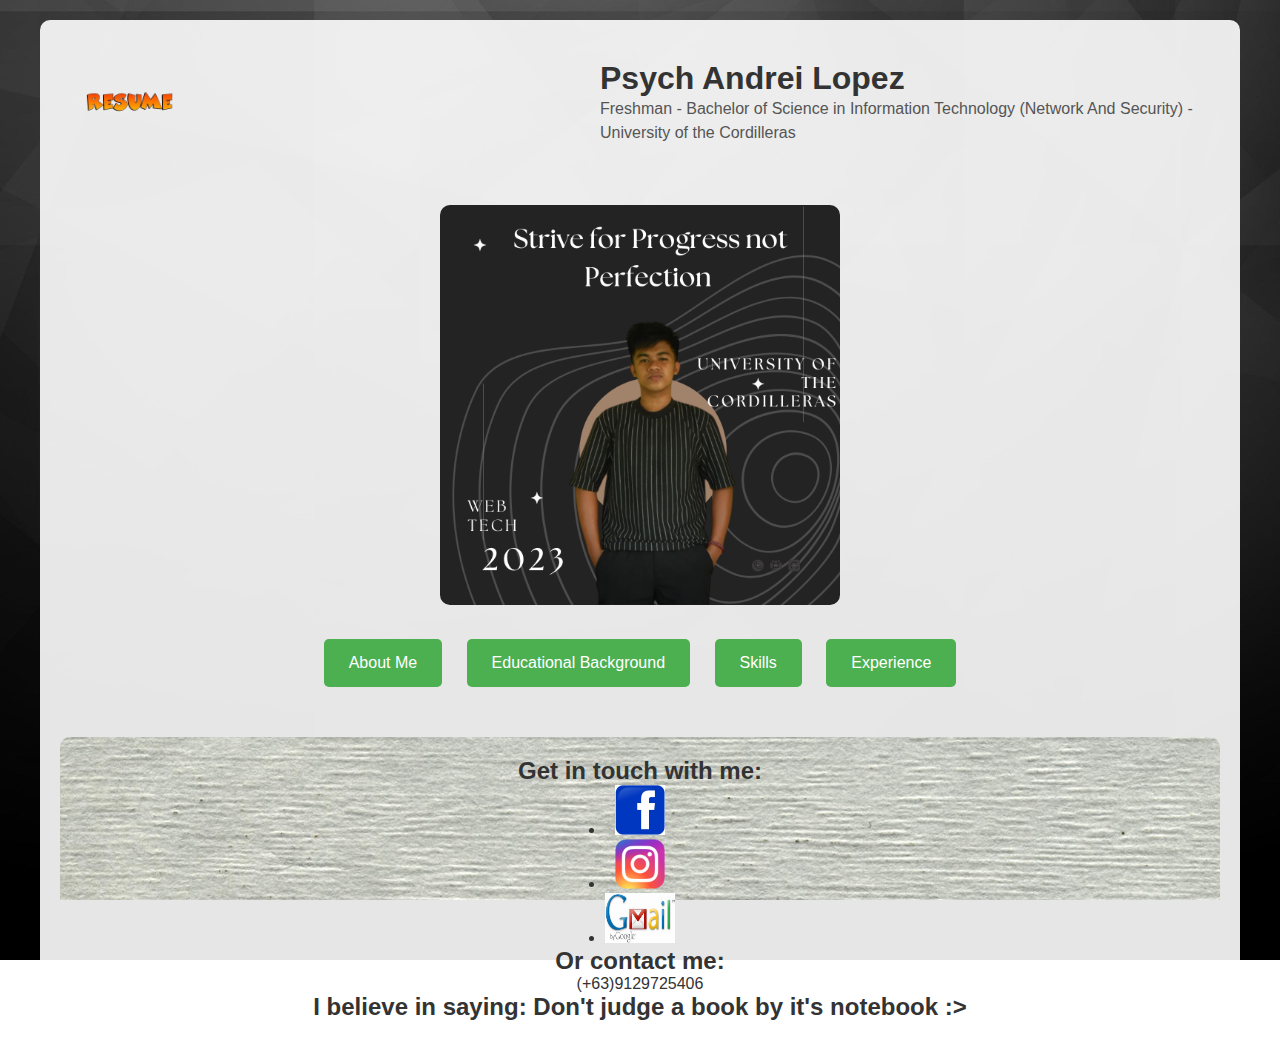
<file: index.html>
<!DOCTYPE html>
<html lang="en">
<head>
    <meta charset="UTF-8">
    <meta name="viewport" content="width=device-width, initial-scale=1.0">
    <title>Psych Andrei's Resume</title>
    <link rel="stylesheet" href="psych.css">
</head>
<body>
    <div class="container">
        <!-- Header Section -->
        <header>
            <img src="images/logo.png" class="logo" alt="Logo">
            <div class="intro">
                <h1>Psych Andrei Lopez</h1>
                <p class="academic-info">Freshman - Bachelor of Science in Information Technology (Network And Security) - University of the Cordilleras</p>
            </div>
        </header>

        <!-- Content Section -->
        <div class="content">
            <div class="profile-section">
                <img src="images/Myprofile.png" class="profile-img" alt="My Profile">
            </div>

            <div class="buttons-section">
                <button onclick="toggleContent('aboutMe')">About Me</button>
                <button onclick="toggleContent('eduBackground')">Educational Background</button>
                <button onclick="toggleContent('skills')">Skills</button>
                <button onclick="toggleContent('experience')">Experience</button>
            </div>

            <!-- Dynamic Content Sections -->
            <div id="aboutMe" class="resume-section">
                <h1>About Me</h1>
                <p1>I'm Psych Andrei Lopez, a dedicated student currently pursuing my education at the University of the Cordilleras. While I'm in the early stages of my college journey, I have a growing passion for programming, which is a significant part of my coursework. My enthusiasm for technology extends beyond the classroom, as I enjoy experimenting with web development and exploring the world of online gaming. Beyond the classroom, I have a passion for online gaming and the camaraderie it fosters, as well as the physical challenges and teamwork of playing basketball. I'm also an enthusiast of exploring new places through travel.
                    While I have not yet participated in extracurricular activities, I'm eager to take a leap into the world of sports by planning to join the varsity basketball team this school year. My ultimate goal is to become successful in both my academic pursuits and future career.</p1>
            </div>

            <div id="eduBackground" class="resume-section">
                <h1>Educational Background</h1>
                <h2>-Elementary</h2>
                <p1>Ranom Iloco Elementary School (2010-2016)</p1>
                <h2>-Junior-HighSchool</h2>
                <p1>Bani East Integrated School (2016-2021) </p1>
                <h2>-Senior-HighSchool</h2>
                <p1>Bani East Integrated School(2021-2023)</p1>
            </div>

            <div id="skills" class="resume-section">
                <h1>Skills</h1>
                <h2>Problem Solving</h2>
                <p1>-Developed problem-solving skills through programming challenges and exercises.</p1>
                <br>
                <p1>-Analyzed and resolved coding issues to improve code efficiency.</p1>
                <h2>Programming Languages</h2>
                <p1>Slightly proficient with Python</p1>
                <h2>Self-Learning and Adaptability</h2>
                <p1>Demonstrated the ability to learn new programming concepts and technologies independently.</p1>
                <br>
                <p1>Adapted to changing project requirements and technologies as needed.</p1>
                <h2>Web Development</h2>
                <p1>Created and designed static web pages using HTML and CSS.</p1>

            </div>

            <div id="experience" class="resume-section">
                <h1>Experience</h1>
                <p1>- Independent Web Development Projects</p1>
                <p1>-Independent Web Development Projects</p1>
                <br>
                <br>
                <p1>-Created and managed personal web development projects, including building websites using languages such as HTML and CSS</p1>
                <br>
                <br>
                <p1>-Demonstrated problem-solving skills by troubleshooting and resolving technical issues independently in our house.</p1>
                <br>
                <br>
                <p1>-Showcased the ability to learn and adapt quickly to new technologies and tools.</p1>
                <br>
                <h1>Career Goals</h1>
                <h2>-Becoming a Certified Expert</h2>
                <p1>Set a goal to earn certifications relevant to my chosen IT specialization, such as CompTIA A+, AWS Certified Solutions Architect, Cisco CCNA, or CISSP (Certified Information Systems Security Professional).</p1>
                <h2>-Becoming an Entrepreneur</h2>
                <p1>Because of some of my entrepreneurial aspirations,I consider starting your own IT consultancy or tech startup after graduating</p1>
                <h2>-Contributing to Open Source Projects</h2>
                <p1>Make it a goal to contribute to open-source projects, not only for the learning experience but also for the opportunity to give back to the tech community.</p1>
                <h2>-Making a Positive Impact</h2>
                <p1>Strive to work on projects or in organizations that align with your values and allow myself to make a positive impact on society through technology.</p1>
                <h2>-Balancing Work and Life</h2>
                <p1>Prioritize achieving a healthy work-life balance, which can be especially important in the often demanding IT industry.</p1>
            </div>
        </div>

        <div class="navbar">
            <h2>Get in touch with me:</h2>
            <ul>
                <li><a href="https://www.facebook.com/poging.psych" target="_blank" title="Visit me on Facebook"><img src="images/fb.jpg" width="50" height="50" alt="Facebook"></a></li>
                <li><a href="https://www.instagram.com/?hl=en" target="_blank" title="Visit me on Instagram"><img src="images/ig.png" width="50" height="50" alt="Instagram"></a></li>
                <li><a href="mailto:psychandreilopez@gmail.com" target="_blank" title="Email Me"><img src="images/gmail.jpg" width="70" height="50" alt="Gmail"></a></li>
            </ul>
            <h2>Or contact me:</h2>
            <p class="contact-info">(+63)9129725406</p>
            <h2>I believe in saying: Don't judge a book by it's notebook :></h2>
        </div>
    </div>

    <script src="psych.js"></script>
</body>
</html>
</file>
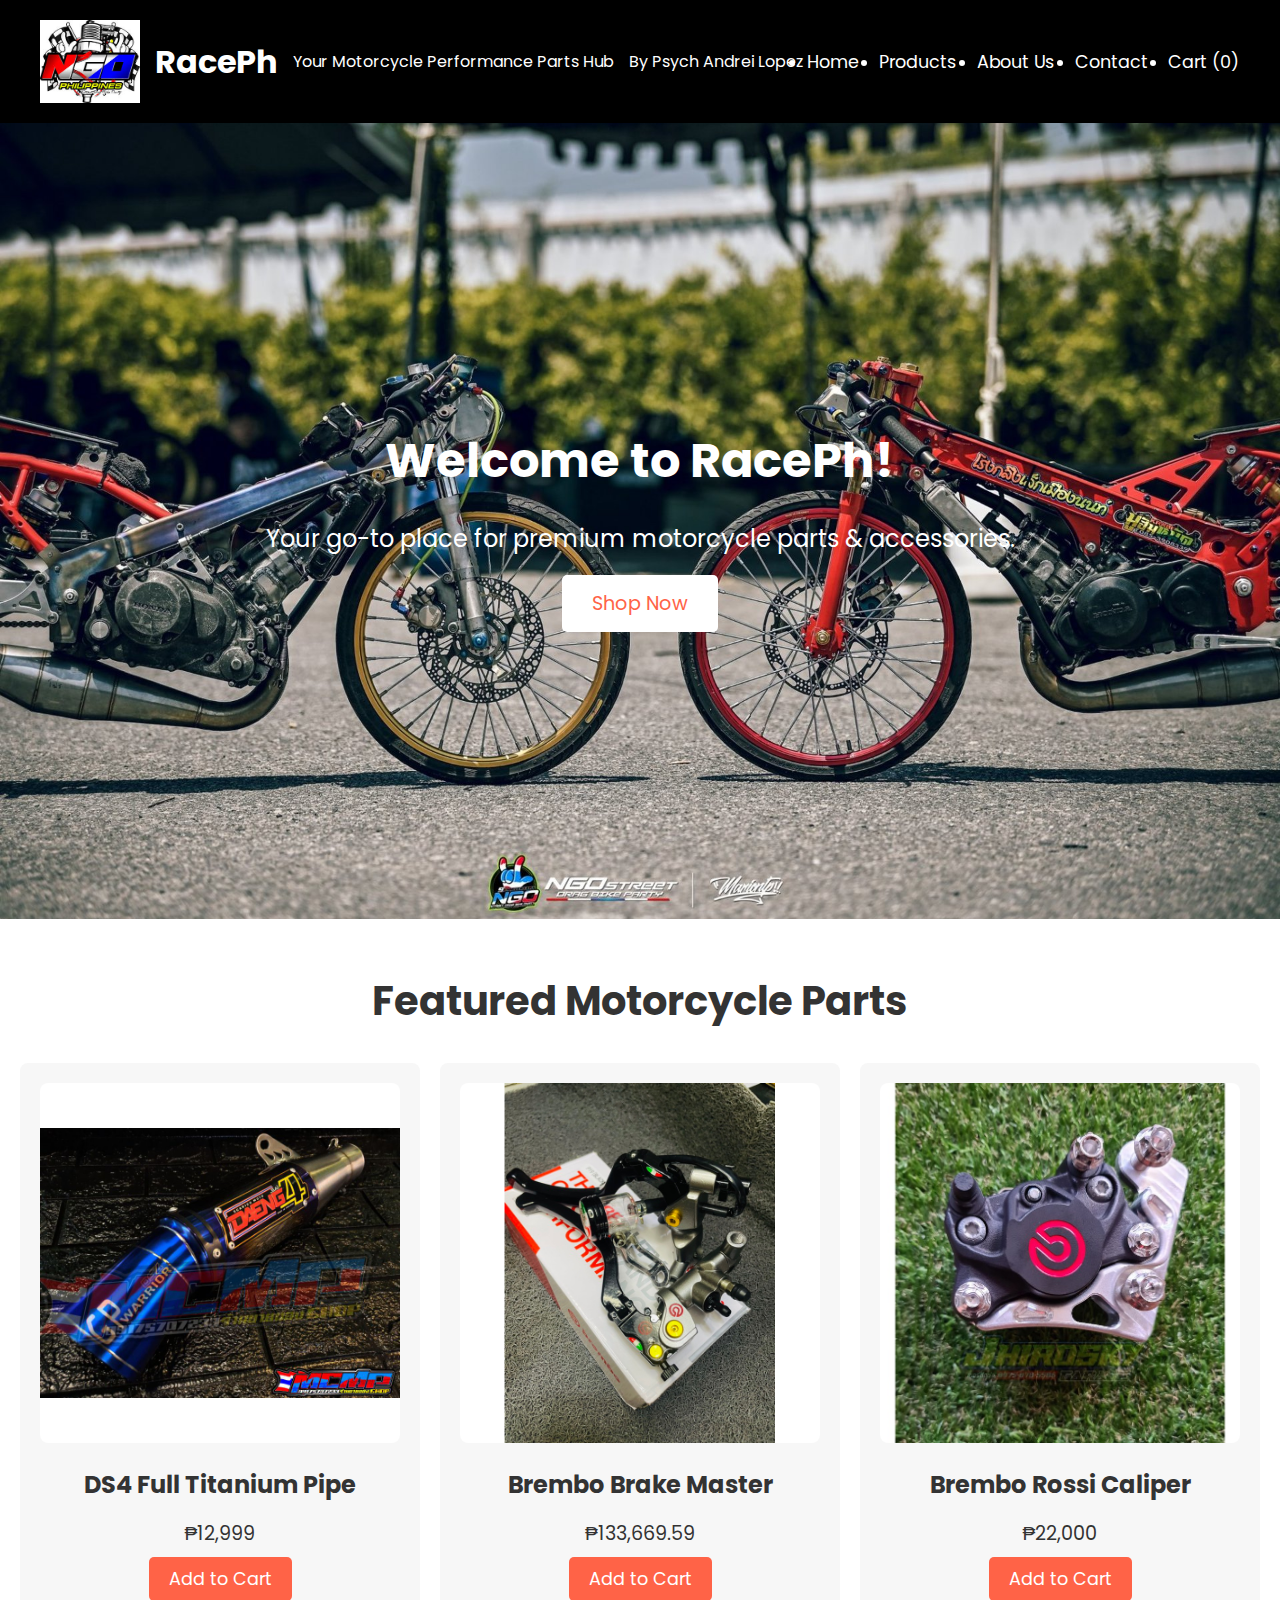
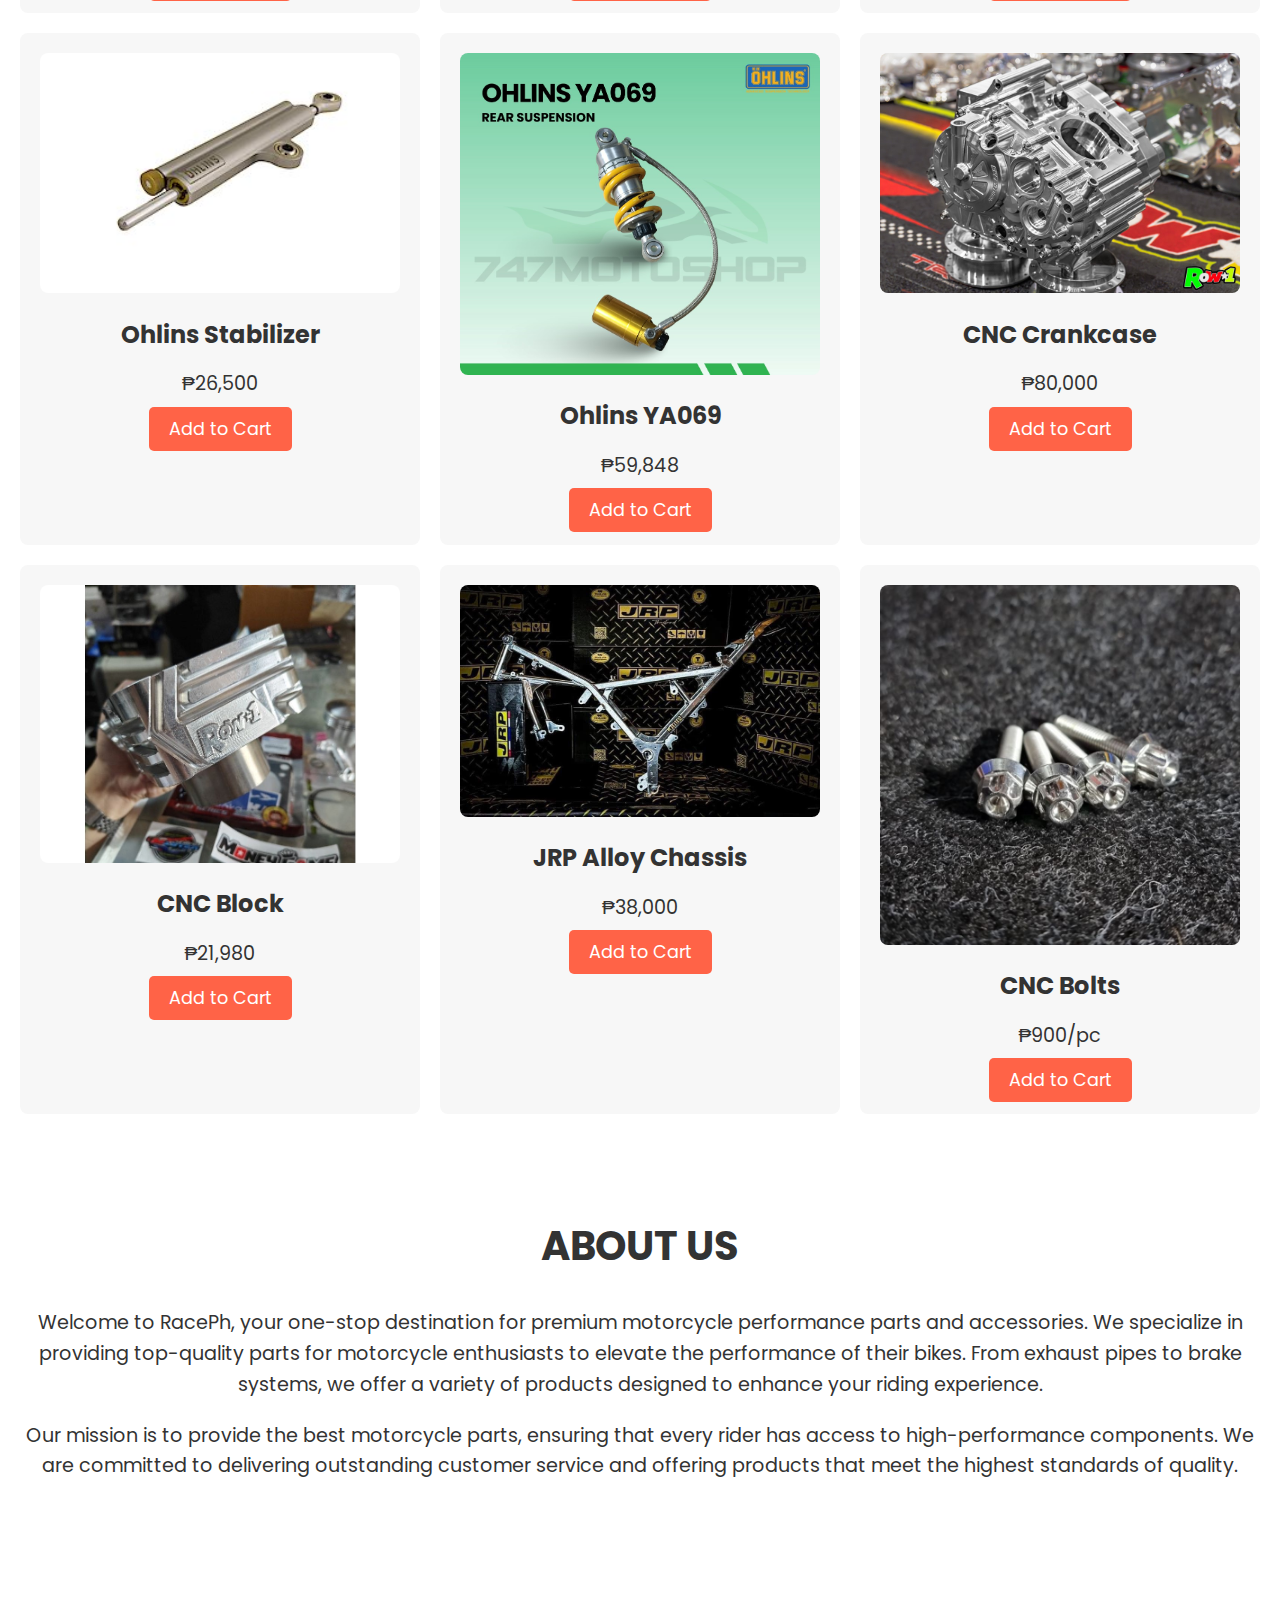
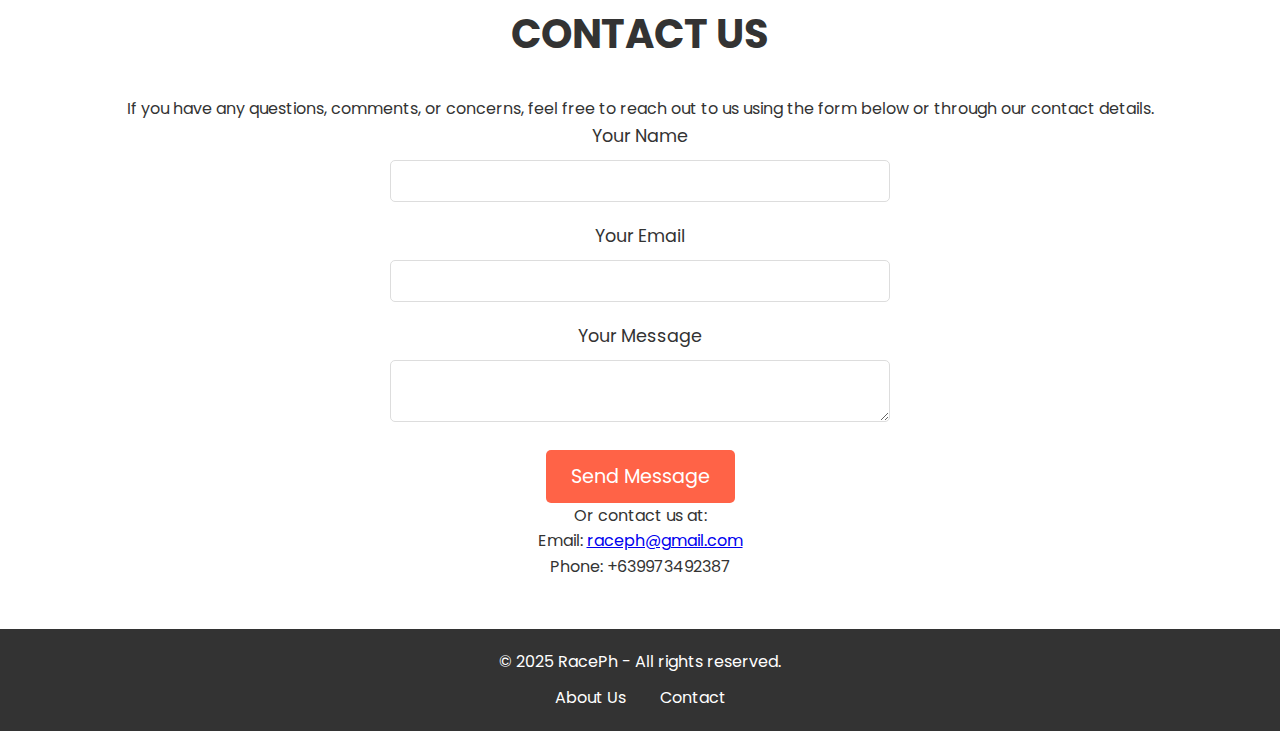
<file: LabAct2/index.html>
<!DOCTYPE html>
<html lang="en">
<head>
  <meta charset="UTF-8">
  <meta name="viewport" content="width=device-width, initial-scale=1.0">
  <title>RacePh - Motorcycle Parts & Accessories</title>
  <link href="https://fonts.googleapis.com/css2?family=Poppins:wght@400;600&display=swap" rel="stylesheet">
  <link rel="stylesheet" href="styles.css">
</head>
<body>
  <!-- Header Section -->
  <header class="header">
    <div class="logo">
      <!-- Logo Image -->
      <img src="images/NGO.jfif" alt="RacePh Logo" class="logo-img">
      <h1>RacePh</h1>
      <p>Your Motorcycle Performance Parts Hub</p>
      <p>By Psych Andrei Lopez</p>
    </div>
    <nav>
      <ul>
        <li><a href="#home">Home</a></li>
        <li><a href="#products">Products</a></li>
        <li><a href="#about">About Us</a></li>
        <li><a href="#contact">Contact</a></li>
        <li><a href="javascript:void(0);" id="cart">Cart (0)</a></li> <!-- Placeholder for Cart -->
      </ul>
    </nav>
  </header>

  <!-- Home Section (New Homepage) -->
  <section id="home" class="home">
    <h2>Welcome to RacePh!</h2>
    <p>Your go-to place for premium motorcycle parts & accessories.</p>
    <a href="#products" class="cta-button">Shop Now</a>
  </section>

  <!-- Products Section -->
  <section id="products" class="products">
    <h2>Featured Motorcycle Parts</h2>
    <div class="products-grid">
      <div class="product-item">
        <img src="images/pipe.jpg" alt="Motorcycle Part 1">
        <h3>DS4 Full Titanium Pipe</h3>
        <p class="price">₱12,999</p>
        <a href="javascript:void(0);" class="cta-button" data-name="DS4 Full Titanium Pipe" data-price="12999">Add to Cart</a>
      </div>
      <div class="product-item">
        <img src="images/brembo.jpg" alt="Motorcycle Part 2">
        <h3>Brembo Brake Master</h3>
        <p class="price">₱133,669.59</p>
        <a href="javascript:void(0);" class="cta-button" data-name="Brembo Brake Master" data-price="133669.59">Add to Cart</a>
      </div>
      <div class="product-item">
        <img src="images/cali.jfif" alt="Motorcycle Part 3">
        <h3>Brembo Rossi Caliper</h3>
        <p class="price">₱22,000</p>
        <a href="javascript:void(0);" class="cta-button" data-name="Brembo Rossi Caliper" data-price="22000">Add to Cart</a>
      </div>
      <div class="product-item">
        <img src="images/stab.jpg" alt="Motorcycle Part 4">
        <h3>Ohlins Stabilizer</h3>
        <p class="price">₱26,500</p>
        <a href="javascript:void(0);" class="cta-button" data-name="Ohlins Stabilizer" data-price="26500">Add to Cart</a>
      </div>
      <div class="product-item">
        <img src="images/shock.jfif" alt="Motorcycle Part 5">
        <h3>Ohlins YA069</h3>
        <p class="price">₱59,848</p>
        <a href="javascript:void(0);" class="cta-button" data-name="Ohlins YA069" data-price="59848">Add to Cart</a>
      </div>
      <div class="product-item">
        <img src="images/cnc.jpg" alt="Motorcycle Part 6">
        <h3>CNC Crankcase</h3>
        <p class="price">₱80,000</p>
        <a href="javascript:void(0);" class="cta-button" data-name="CNC Crankcase" data-price="80000">Add to Cart</a>
      </div>
      <div class="product-item">
        <img src="images/block.jfif" alt="Motorcycle Part 7">
        <h3>CNC Block</h3>
        <p class="price">₱21,980</p>
        <a href="javascript:void(0);" class="cta-button" data-name="CNC Block" data-price="21980">Add to Cart</a>
      </div>
      <div class="product-item">
        <img src="images/chassis.jpg" alt="Motorcycle Part 8">
        <h3>JRP Alloy Chassis</h3>
        <p class="price">₱38,000</p>
        <a href="javascript:void(0);" class="cta-button" data-name="JRP Alloy Chassis" data-price="38000">Add to Cart</a>
      </div>
      <div class="product-item">
        <img src="images/bolts.jpg" alt="Motorcycle Part 9">
        <h3>CNC Bolts</h3>
        <p class="price">₱900/pc</p>
        <a href="javascript:void(0);" class="cta-button" data-name="CNC Bolts" data-price="900">Add to Cart</a>
      </div>
    </div>
  </section>

  <!-- Cart Modal (Hidden by Default) -->
  <div id="cartModal" class="cart-modal">
    <div class="cart-modal-content">
      <h2>Your Cart</h2>
      <div id="cartItems"></div>
      <button id="closeCart">Close Cart</button>
    </div>
  </div>

  <!-- About Section -->
  <section id="about" class="about">
    <h2>ABOUT US</h2>
    <p>Welcome to RacePh, your one-stop destination for premium motorcycle performance parts and accessories. We specialize in providing top-quality parts for motorcycle enthusiasts to elevate the performance of their bikes. From exhaust pipes to brake systems, we offer a variety of products designed to enhance your riding experience.</p>
    <p>Our mission is to provide the best motorcycle parts, ensuring that every rider has access to high-performance components. We are committed to delivering outstanding customer service and offering products that meet the highest standards of quality.</p>
  </section>

  <!-- Contact Section -->
  <section id="contact" class="contact">
    <h2>CONTACT US</h2>
    <p>If you have any questions, comments, or concerns, feel free to reach out to us using the form below or through our contact details.</p>
    <form action="mailto:youremail@example.com" method="POST" enctype="text/plain">
      <label for="name">Your Name</label>
      <input type="text" id="name" name="name" required>

      <label for="email">Your Email</label>
      <input type="email" id="email" name="email" required>

      <label for="message">Your Message</label>
      <textarea id="message" name="message" required></textarea>

      <button type="submit">Send Message</button>
    </form>
    <p>Or contact us at:</p>
    <p>Email: <a href="mailto:youremail@example.com">raceph@gmail.com</a></p>
    <p>Phone: +639973492387</p>
  </section>

  <!-- Footer Section -->
  <footer class="footer">
    <p>&copy; 2025 RacePh - All rights reserved.</p>
    <div class="footer-links">
      <a href="#about" class="footer-link">About Us</a>
      <a href="#contact" class="footer-link">Contact</a>
    </div>
  </footer>

  <!-- External JavaScript File -->
  <script src="scripts.js"></script>
</body>
</html>
</file>
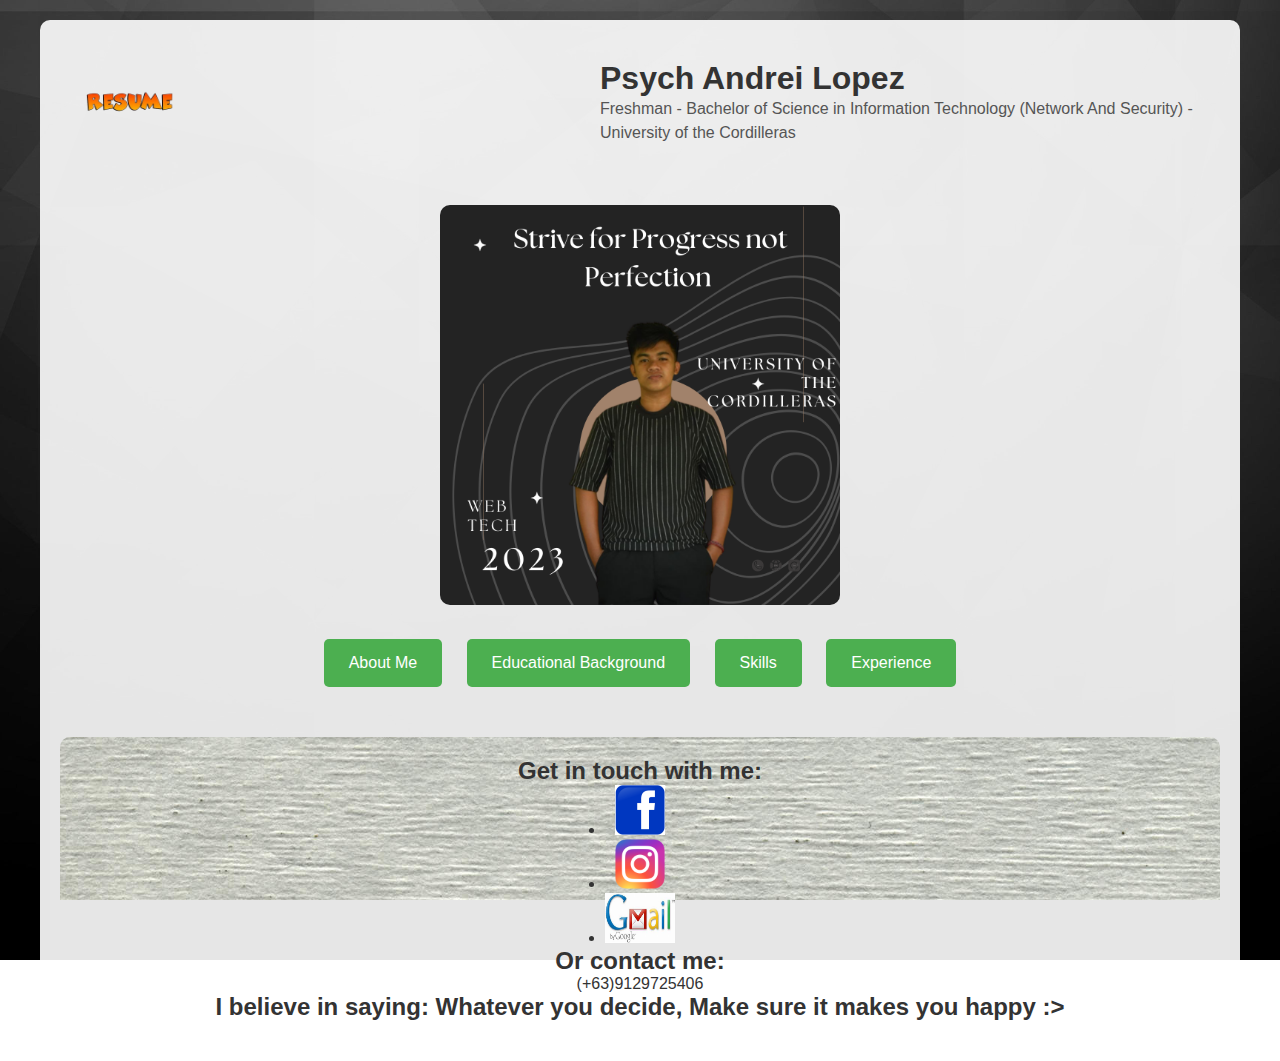
<file: resume.html>
<!DOCTYPE html>
<html lang="en">
<head>
    <meta charset="UTF-8">
    <meta name="viewport" content="width=device-width, initial-scale=1.0">
    <title>Psych Andrei's Resume</title>
    <link rel="stylesheet" href="psych.css">
</head>
<body>
    <div class="container">
        <!-- Header Section -->
        <header>
            <img src="images/logo.png" class="logo" alt="Logo">
            <div class="intro">
                <h1>Psych Andrei Lopez</h1>
                <p class="academic-info">Freshman - Bachelor of Science in Information Technology (Network And Security) - University of the Cordilleras</p>
            </div>
        </header>

        <!-- Content Section -->
        <div class="content">
            <div class="profile-section">
                <img src="images/Myprofile.png" class="profile-img" alt="My Profile">
            </div>

            <div class="buttons-section">
                <button onclick="toggleContent('aboutMe')">About Me</button>
                <button onclick="toggleContent('eduBackground')">Educational Background</button>
                <button onclick="toggleContent('skills')">Skills</button>
                <button onclick="toggleContent('experience')">Experience</button>
            </div>

            <!-- Dynamic Content Sections -->
            <div id="aboutMe" class="resume-section">
                <h1>About Me</h1>
                <p1>I'm Psych Andrei Lopez, a dedicated student currently pursuing my education at the University of the Cordilleras. While I'm in the early stages of my college journey, I have a growing passion for programming, which is a significant part of my coursework. My enthusiasm for technology extends beyond the classroom, as I enjoy experimenting with web development and exploring the world of online gaming. Beyond the classroom, I have a passion for online gaming and the camaraderie it fosters, as well as the physical challenges and teamwork of playing basketball. I'm also an enthusiast of exploring new places through travel.
                    While I have not yet participated in extracurricular activities, I'm eager to take a leap into the world of sports by planning to join the varsity basketball team this school year. My ultimate goal is to become successful in both my academic pursuits and future career.</p1>
            </div>

            <div id="eduBackground" class="resume-section">
                <h1>Educational Background</h1>
                <h2>-Elementary</h2>
                <p1>Ranom Iloco Elementary School (2010-2016)</p1>
                <h2>-Junior-HighSchool</h2>
                <p1>Bani East Integrated School (2016-2021) </p1>
                <h2>-Senior-HighSchool</h2>
                <p1>Bani East Integrated School(2021-2023)</p1>
            </div>

            <div id="skills" class="resume-section">
                <h1>Skills</h1>
                <h2>Problem Solving</h2>
                <p1>-Developed problem-solving skills through programming challenges and exercises.</p1>
                <br>
                <p1>-Analyzed and resolved coding issues to improve code efficiency.</p1>
                <h2>Programming Languages</h2>
                <p1>Slightly proficient with Python</p1>
                <h2>Self-Learning and Adaptability</h2>
                <p1>Demonstrated the ability to learn new programming concepts and technologies independently.</p1>
                <br>
                <p1>Adapted to changing project requirements and technologies as needed.</p1>
                <h2>Web Development</h2>
                <p1>Created and designed static web pages using HTML and CSS.</p1>

            </div>

            <div id="experience" class="resume-section">
                <h1>Experience</h1>
                <p1>- Independent Web Development Projects</p1>
                <p1>-Independent Web Development Projects</p1>
                <br>
                <br>
                <p1>-Created and managed personal web development projects, including building websites using languages such as HTML and CSS</p1>
                <br>
                <br>
                <p1>-Demonstrated problem-solving skills by troubleshooting and resolving technical issues independently in our house.</p1>
                <br>
                <br>
                <p1>-Showcased the ability to learn and adapt quickly to new technologies and tools.</p1>
                <br>
                <h1>Career Goals</h1>
                <h2>-Becoming a Certified Expert</h2>
                <p1>Set a goal to earn certifications relevant to my chosen IT specialization, such as CompTIA A+, AWS Certified Solutions Architect, Cisco CCNA, or CISSP (Certified Information Systems Security Professional).</p1>
                <h2>-Becoming an Entrepreneur</h2>
                <p1>Because of some of my entrepreneurial aspirations,I consider starting your own IT consultancy or tech startup after graduating</p1>
                <h2>-Contributing to Open Source Projects</h2>
                <p1>Make it a goal to contribute to open-source projects, not only for the learning experience but also for the opportunity to give back to the tech community.</p1>
                <h2>-Making a Positive Impact</h2>
                <p1>Strive to work on projects or in organizations that align with your values and allow myself to make a positive impact on society through technology.</p1>
                <h2>-Balancing Work and Life</h2>
                <p1>Prioritize achieving a healthy work-life balance, which can be especially important in the often demanding IT industry.</p1>
            </div>
        </div>

        <div class="navbar">
            <h2>Get in touch with me:</h2>
            <ul>
                <li><a href="https://www.facebook.com/poging.psych" target="_blank" title="Visit me on Facebook"><img src="images/fb.jpg" width="50" height="50" alt="Facebook"></a></li>
                <li><a href="https://www.instagram.com/?hl=en" target="_blank" title="Visit me on Instagram"><img src="images/ig.png" width="50" height="50" alt="Instagram"></a></li>
                <li><a href="mailto:psychandreilopez@gmail.com" target="_blank" title="Email Me"><img src="images/gmail.jpg" width="70" height="50" alt="Gmail"></a></li>
            </ul>
            <h2>Or contact me:</h2>
            <p class="contact-info">(+63)9129725406</p>
            <h2>I believe in saying: Whatever you decide, Make sure it makes you happy :></h2>
        </div>
    </div>

    <script src="psych.js"></script>
</body>
</html>
</file>
<file: psych.css>
* {
    margin: 0;
    padding: 0;
    box-sizing: border-box;
}

body {
    font-family: 'Arial', sans-serif;
    background-image: url(images/darkbc.jpg);
    background-repeat: no-repeat;
    background-attachment: fixed;
    background-size: cover;
    margin: 0;
    color: #333;
}

.container {
    max-width: 1200px;
    margin: 0 auto;
    padding: 20px;
    background-color: rgba(255, 255, 255, 0.9);
    border-radius: 10px;
    margin-top: 20px;
}

header {
    display: flex;
    align-items: center;
    justify-content: space-between;
    padding: 20px;
}

.logo {
    width: 100px;
    cursor: pointer;
}

.intro {
    max-width: 600px;
}

.academic-info {
    font-size: 1rem;
    line-height: 1.5;
    color: #555;
}

.profile-img {
    max-width: 100%;
    height: auto;
    max-height: 300px; 
    margin-top: 20px;
    border-radius: 10px;
}

.content {
    padding: 20px;
    box-sizing: border-box;
}

button {
    background-color: #4CAF50;
    color: white;
    padding: 15px 25px;
    margin: 10px;
    border: none;
    border-radius: 5px;
    cursor: pointer;
    font-size: 1rem;
}

.resume-section {
    display: none;
    margin-top: 20px;
}

.navbar {
    background-image: url(images/infobg.jpg);
    background-attachment: fixed;
    background-size: cover;
    padding: 20px;
    margin-top: 20px;
    border-radius: 10px;
    display: flex;
    flex-direction: column;
    align-items: center;
    text-align: center;
}

nav ul {
    list-style: none;
    padding: 0;
}

nav ul li {
    display: inline-block;
    margin: 0;
 }


body {
    font-family: 'Arial', sans-serif;
    background-image: url(images/darkbc.jpg);
    background-repeat: no-repeat;
    background-attachment: fixed;
    background-size: cover;
    margin: 0;
    color: #333;
}

.container {
    max-width: 1200px;
    margin: 0 auto;
    padding: 20px;
    background-color: rgba(255, 255, 255, 0.9);
    border-radius: 10px;
    margin-top: 20px;
}

header {
    display: flex;
    align-items: center;
    justify-content: space-between;
    padding: 20px;
}

.logo {
    width: 100px;
    cursor: pointer;
}

.intro {
    max-width: 600px;
}

.academic-info {
    font-size: 1rem;
    line-height: 1.5;
    color: #555;
}

.profile-section {
    text-align: center;
}

.profile-img {
    max-width: 100%;
    height: auto;
    max-height: 400px;
    margin-top: 20px;
    border-radius: 10px;
}

.buttons-section {
    text-align: center;
    margin-top: 20px;
}

button {
    background-color: #4CAF50;
    color: white;
    padding: 15px 25px;
    margin: 10px;
    border: none;
    border-radius: 5px;
    cursor: pointer;
    font-size: 1rem;
}

.resume-section {
    display: none;
    margin-top: 20px;
}

.navbar {
    background-image: url(images/infobg.jpg);
    background-attachment: fixed;
    background-size: cover;
    padding: 20px;
    margin-top: 20px;
    border-radius: 10px;
    display: flex;
    flex-direction: column;
    align-items: center;
    text-align: center;
}

nav ul {
    list-style: none;
    padding: 0;
}

nav ul li {
    display: inline-block;
    margin: 0 10px;
}

nav ul li a {
    text-decoration: none;
    color: beige;
    font-size: 1.2rem;
}
@media only screen and (max-width: 768px) {
    .logo {
        width: 80px;
    }

    .profile-img {
        max-height: 200px;
    }
}
body.dark-mode {
    background-color: #333;
    color: #fff;
}
</file>
<file: LabAct2/styles.css>
/* General Reset */
* {
  margin: 0;
  padding: 0;
  box-sizing: border-box;
  font-family: 'Poppins', sans-serif;
}

/* Body Styling */
body {
  font-size: 16px;
  line-height: 1.6;
  background-color: #f0f0f0;
  color: #333;
}

/* Header Section */
.header {
  background: #000;
  color: #fff;
  text-align: center;
  padding: 30px 0;
  display: flex;
  justify-content: space-between;
  align-items: center;
  padding: 20px 40px;
}

.logo {
  display: flex;
  align-items: center;
  gap: 15px;
}

.logo-img {
  width: 100px;
  height: auto;
}

.header h1 {
  font-size: 2rem;
}

.header nav ul {
  display: flex;
  gap: 20px;
}

.header nav a {
  color: #fff;
  text-decoration: none;
  font-size: 1.1rem;
  transition: color 0.3s ease;
}

.header nav a:hover {
  color: #ff6347;
}

/* Home Section */
.home {
  background-image: url('images/hehe.jpg'); 
  background-size: cover;
  background-position: center;
  background-repeat: no-repeat;
  color: #fff;
  text-align: center;
  padding: 300px 20px;
}

.home h2 {
  font-size: 3rem;
  margin-bottom: 20px;
}

.home p {
  font-size: 1.5rem;
  margin-bottom: 30px;
}

.home .cta-button {
  background-color: #fff;
  color: #ff6347;
  padding: 15px 30px;
  border-radius: 5px;
  text-decoration: none;
  font-size: 1.2rem;
  transition: background-color 0.3s ease;
}

.home .cta-button:hover {
  background-color: #e5533e;
}

/* Products Section */
.products {
  background: #fff;
  padding: 50px 20px;
  text-align: center;
}

.products h2 {
  font-size: 2.5rem;
  margin-bottom: 30px;
}

.products-grid {
  display: grid;
  grid-template-columns: repeat(3, 1fr);
  gap: 20px;
}

.product-item {
  background-color: #f7f7f7;
  border-radius: 8px;
  padding: 20px;
  text-align: center;
}

.product-item img {
  width: 100%;
  height: auto;
  border-radius: 8px;
}

.product-item h3 {
  font-size: 1.5rem;
  margin: 15px 0;
}

.product-item .price {
  font-size: 1.2rem;
  margin-bottom: 15px;
}

.product-item .cta-button {
  background-color: #ff6347;
  color: #fff;
  padding: 10px 20px;
  border-radius: 5px;
  text-decoration: none;
  font-size: 1.1rem;
  transition: background-color 0.3s ease;
}

.product-item .cta-button:hover {
  background-color: #e5533e;
}

/* About Section */
.about {
  background-color: #fff;
  padding: 50px 20px;
  text-align: center;
}

.about h2 {
  font-size: 2.5rem;
  margin-bottom: 30px;
}

.about p {
  font-size: 1.2rem;
  margin-bottom: 20px;
}

/* Contact Section */
.contact {
  background-color: #fff;
  padding: 50px 20px;
  text-align: center;
}

.contact h2 {
  font-size: 2.5rem;
  margin-bottom: 30px;
}

.contact form {
  max-width: 500px;
  margin: 0 auto;
}

.contact label {
  display: block;
  margin-bottom: 10px;
  font-size: 1.1rem;
}

.contact input,
.contact textarea {
  width: 100%;
  padding: 10px;
  margin-bottom: 20px;
  border: 1px solid #ddd;
  border-radius: 5px;
}

.contact button {
  background-color: #ff6347;
  color: #fff;
  padding: 12px 25px;
  border-radius: 5px;
  font-size: 1.2rem;
  border: none;
  cursor: pointer;
}

.contact button:hover {
  background-color: #e5533e;
}

/* Footer Section */
.footer {
  background-color: #333;
  color: #fff;
  padding: 20px;
  text-align: center;
}

.footer-links {
  margin-top: 10px;
}

.footer-link {
  color: #fff;
  text-decoration: none;
  margin: 0 15px;
}

.footer-link:hover {
  color: #ff6347;
}

/* Cart Modal */
.cart-modal {
  display: none;
  position: fixed;
  top: 0;
  left: 0;
  right: 0;
  bottom: 0;
  background: rgba(0, 0, 0, 0.7);
  z-index: 1000;
  justify-content: center;
  align-items: center;
}

.cart-modal-content {
  background-color: #fff;
  padding: 40px;
  border-radius: 10px;
  text-align: center;
}

.cart-modal button {
  background-color: #ff6347;
  color: #fff;
  padding: 12px 25px;
  border-radius: 5px;
  font-size: 1.2rem;
  border: none;
  cursor: pointer;
}

.cart-modal button:hover {
  background-color: #e5533e;
}
</file>
